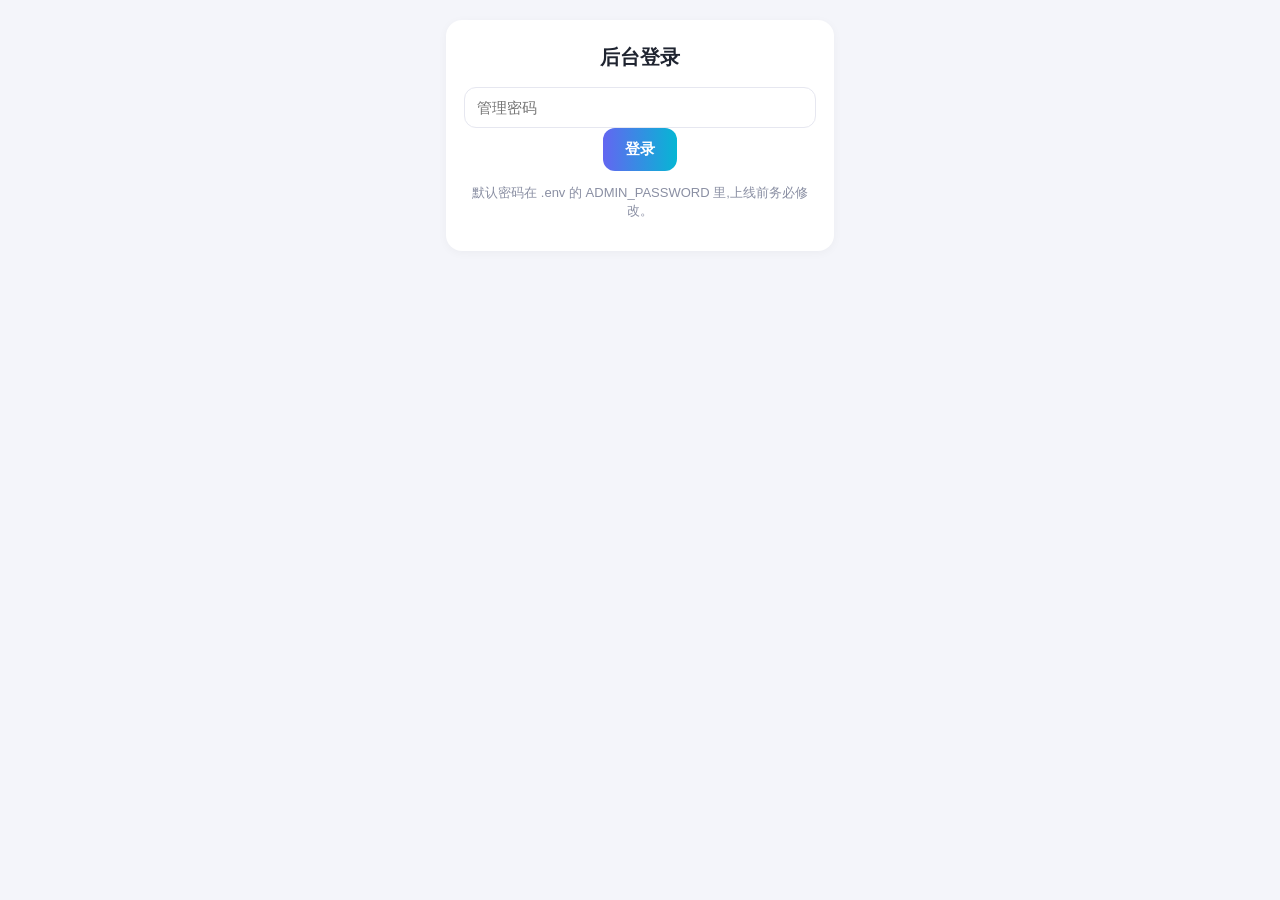
<file: templates/admin_login.html>
<!doctype html>
<html lang="zh-CN">
<head>
<meta charset="utf-8">
<meta name="viewport" content="width=device-width, initial-scale=1">
<title>后台登录 - {{ settings.site_name }}</title>
<link rel="stylesheet" href="/static/style.css">
</head>
<body>
<main class="wrap narrow">
  <div class="panel center">
    <h2>后台登录</h2>
    <input id="pw" type="password" placeholder="管理密码" autocomplete="current-password">
    <button class="btn primary" id="btnLogin">登录</button>
    <p class="error" id="errBox" style="display:none"></p>
    <p class="muted">默认密码在 .env 的 ADMIN_PASSWORD 里,上线前务必修改。</p>
  </div>
</main>
<script>
function login(){
  var pw = document.getElementById('pw').value;
  fetch('/admin/login', {method:'POST', headers:{'Content-Type':'application/json'}, body: JSON.stringify({password: pw})})
  .then(function(r){ return r.json().then(function(d){ return {s: r.status, d: d}; }); })
  .then(function(res){
    if (res.d.ok) { location.href = '/admin'; }
    else { var e = document.getElementById('errBox'); e.textContent = res.d.error || '登录失败'; e.style.display = 'block'; }
  });
}
document.getElementById('btnLogin').onclick = login;
document.getElementById('pw').addEventListener('keydown', function(e){ if (e.key === 'Enter') login(); });
</script>
</body>
</html>
</file>
<file: static/style.css>
* { box-sizing: border-box; }
body { margin: 0; color: #1f2430; background: #f4f5fa;
  font-family: -apple-system, BlinkMacSystemFont, "PingFang SC", "Hiragino Sans GB", "Microsoft YaHei", sans-serif; }
a { color: #4f46e5; text-decoration: none; }
/* 锚点跳转(点分类)时给粘性顶栏留出高度,否则分类标题会被顶栏盖住 */
html { scroll-padding-top: 84px; }
.topbar { background: #fff; border-bottom: 1px solid #e6e7f0; position: sticky; top: 0; z-index: 10; }
.topbar-in { max-width: 1080px; margin: 0 auto; padding: 12px 16px; display: flex; justify-content: space-between; align-items: center; gap: 12px; }
.logo { font-size: 19px; font-weight: 700; color: #1f2430; }
.topbar nav { display: flex; gap: 16px; align-items: center; font-size: 14px; }
.badge { background: #ef4444; color: #fff; border-radius: 999px; padding: 1px 7px; font-size: 12px; }
.announce { background: #fef9c3; color: #854d0e; text-align: center; font-size: 13px; padding: 8px 12px; }
.wrap { max-width: 1080px; margin: 0 auto; padding: 20px 16px 40px; }
.wrap.narrow { max-width: 420px; }
.wrap.wide { max-width: 1160px; }
h1 { font-size: 22px; margin: 0 0 8px; }
h2 { font-size: 20px; margin: 6px 0 16px; }
h3 { font-size: 16px; margin: 0 0 12px; }
.muted { color: #8a8fa3; font-size: 13px; }
.warn { color: #b45309; background: #fef9c3; padding: 8px 12px; border-radius: 10px; font-size: 14px; }
.error { color: #b91c1c; background: #fef2f2; border: 1px solid #fecaca; padding: 10px 12px; border-radius: 10px; font-size: 14px; }
.center { text-align: center; }
.empty { color: #9aa0b4; font-size: 14px; padding: 20px 0; text-align: center; }
.cats { display: flex; flex-wrap: wrap; gap: 8px; margin-bottom: 18px; }
.chip { background: #fff; border: 1px solid #e6e7f0; border-radius: 999px; padding: 7px 16px; font-size: 14px; color: #333; }
.cat-sec { margin-bottom: 28px; }
.grid { display: grid; grid-template-columns: repeat(4, minmax(0, 1fr)); gap: 14px; }
.card { position: relative; background: #fff; border-radius: 16px; overflow: hidden; color: #1f2430; box-shadow: 0 2px 10px rgba(0,0,0,.05); display: block; }
.card:hover { box-shadow: 0 6px 18px rgba(0,0,0,.09); }
.card-img { width: 100%; aspect-ratio: 16/9; object-fit: cover; display: block; background: #eef0f8; }
.card-img.ph { display: flex; align-items: center; justify-content: center; font-size: 44px; font-weight: 700; color: #fff; background: linear-gradient(135deg, #6366f1, #22d3ee); }
.ribbon { position: absolute; top: 10px; left: 10px; background: #ef4444; color: #fff; font-size: 12px; padding: 3px 9px; border-radius: 999px; }
.card-body { padding: 12px 14px 14px; }
.card-name { font-size: 15px; line-height: 1.45; display: -webkit-box; -webkit-line-clamp: 2; -webkit-box-orient: vertical; overflow: hidden; word-break: break-word; }
.card-meta { margin: 6px 0; }
.stock { font-size: 12px; color: #15803d; background: #f0fdf4; border: 1px solid #bbf7d0; padding: 2px 8px; border-radius: 999px; }
.stock.out { color: #b91c1c; background: #fef2f2; border-color: #fecaca; }
.card-price { font-size: 18px; font-weight: 700; color: #e11d48; }
.panel { background: #fff; border-radius: 16px; padding: 18px; margin-bottom: 16px; box-shadow: 0 2px 10px rgba(0,0,0,.04); }
label { display: block; font-size: 14px; margin: 12px 0 6px; color: #444; }
input:not([type="checkbox"]):not([type="radio"]), select, textarea {
  width: 100%; padding: 11px 12px; font-size: 15px; border: 1.5px solid #e6e7f0; border-radius: 12px; outline: none; font-family: inherit; }
input:focus, select:focus, textarea:focus { border-color: #818cf8; }
textarea { resize: vertical; line-height: 1.6; }
.buy-head { display: flex; gap: 18px; background: #fff; border-radius: 16px; padding: 18px; margin-bottom: 16px; }
.buy-img { width: 220px; aspect-ratio: 16/9; object-fit: cover; border-radius: 12px; background: #eef0f8; flex-shrink: 0; }
.buy-img.ph { display: flex; align-items: center; justify-content: center; font-size: 56px; font-weight: 700; color: #fff; background: linear-gradient(135deg, #6366f1, #22d3ee); }
.price-big { font-size: 26px; font-weight: 700; color: #e11d48; margin: 8px 0 0; }
.qty-row { display: flex; gap: 8px; align-items: center; }
.qty-row button { width: 40px; height: 42px; font-size: 20px; border: 1.5px solid #e6e7f0; background: #fff; border-radius: 12px; cursor: pointer; }
.qty-row input { width: 90px; text-align: center; }
.pay-types { display: flex; gap: 10px; flex-wrap: wrap; }
.pay-opt { border: 1.5px solid #e6e7f0; border-radius: 12px; padding: 10px 18px; margin: 0; cursor: pointer; display: flex; gap: 6px; align-items: center; }
.pay-opt input { width: auto; }
.total { font-size: 17px; margin: 16px 0; }
.btn { padding: 12px 22px; border: 1.5px solid #e6e7f0; background: #fff; border-radius: 12px; font-size: 15px; cursor: pointer; color: #222; }
.btn.primary { background: linear-gradient(90deg, #6366f1, #06b6d4); color: #fff; border: none; font-weight: 600; }
.btn:disabled { opacity: .55; cursor: wait; }
.btn.small { padding: 6px 12px; font-size: 13px; border-radius: 9px; }
.btn.danger { color: #b91c1c; border-color: #fecaca; }
.btn-row { display: flex; gap: 10px; flex-wrap: wrap; margin-top: 14px; }
.desc { font-size: 14px; line-height: 1.7; white-space: normal; overflow-wrap: break-word; }
.desc img { max-width: 100%; height: auto; }
.tbl { width: 100%; border-collapse: collapse; font-size: 14px; }
.tbl th, .tbl td { text-align: left; padding: 9px 8px; border-bottom: 1px solid #f0f0f5; vertical-align: middle; }
.tbl input { padding: 7px 9px; font-size: 14px; }
.mono { font-family: ui-monospace, Menlo, Consolas, monospace; font-size: 13px; word-break: break-all; }
.cards-box { background: #f8fafc; border: 1px solid #e2e8f0; border-radius: 12px; padding: 12px 14px; font-family: ui-monospace, Menlo, Consolas, monospace; font-size: 14px; line-height: 1.8; white-space: pre-wrap; word-break: break-all; margin: 8px 0; }
.cart-item { display: flex; justify-content: space-between; gap: 12px; align-items: center; background: #fff; border-radius: 14px; padding: 14px 16px; margin-bottom: 10px; }
.qty-in { width: 70px; padding: 7px 9px; }
.order-row { display: flex; gap: 14px; flex-wrap: wrap; background: #fff; border-radius: 12px; padding: 12px 16px; margin-bottom: 8px; color: #222; font-size: 14px; }
.tabs { display: flex; gap: 8px; margin-bottom: 16px; flex-wrap: wrap; }
.tab { padding: 10px 20px; border: 1.5px solid #e6e7f0; background: #fff; border-radius: 999px; font-size: 15px; cursor: pointer; }
.tab.active { background: #4f46e5; color: #fff; border-color: #4f46e5; }
.stat-grid { display: grid; grid-template-columns: repeat(auto-fill, minmax(150px, 1fr)); gap: 12px; margin-bottom: 16px; }
.stat { background: #fff; border-radius: 14px; padding: 16px; text-align: center; }
.stat-v { font-size: 22px; font-weight: 700; }
.stat-k { font-size: 13px; color: #8a8fa3; margin-top: 4px; }
.form-row { display: flex; gap: 10px; }
.form-grid { display: grid; grid-template-columns: repeat(auto-fill, minmax(220px, 1fr)); gap: 0 14px; }
.tag { font-size: 12px; color: #b45309; background: #fef9c3; padding: 2px 8px; border-radius: 999px; }
footer { text-align: center; font-size: 13px; color: #9aa0b4; padding: 10px 16px 30px; line-height: 1.8; }
code { background: #f1f5f9; padding: 2px 6px; border-radius: 6px; font-size: 13px; word-break: break-all; }
@media (max-width: 900px) {
  .grid { grid-template-columns: repeat(3, minmax(0, 1fr)); }
}
@media (max-width: 640px) {
  /* 手机端顶栏更高(站名/导航会换行),锚点留白相应加大 */
  html { scroll-padding-top: 132px; }
  .buy-head { flex-direction: column; }
  .buy-img { width: 100%; }
  .form-row { flex-direction: column; }
  .topbar nav { gap: 10px; font-size: 13px; }
  /* 手机端：一行两个，卡片整体缩小 */
  .grid { grid-template-columns: repeat(2, minmax(0, 1fr)); gap: 10px; }
  .card { border-radius: 12px; }
  .card-body { padding: 8px 9px 10px; }
  .card-name { font-size: 13px; line-height: 1.4; }
  .card-meta { margin: 5px 0; display: flex; flex-wrap: wrap; gap: 4px; }
  .stock, .mode { font-size: 11px; padding: 1px 6px; }
  .card-price { font-size: 15px; }
  .ribbon { font-size: 11px; padding: 2px 7px; top: 7px; left: 7px; }
  .card-img.ph { font-size: 32px; }
}

.qr-img { width: 240px; height: 240px; max-width: 80vw; border-radius: 12px; border: 1px solid #e6e7f0; }
.center-row { justify-content: center; }

.mode { font-size: 12px; color: #6b7280; border: 1px solid #e6e7f0; border-radius: 999px; padding: 2px 8px; white-space: nowrap; }

.manual-box { width: 100%; box-sizing: border-box; margin: 4px 0 10px; }

.coupon-box{border:2px dashed #7c5cff;background:#f4f1ff}
.coupon-code{font-family:monospace;font-size:18px;letter-spacing:1px}
.coupon-row{display:flex;gap:8px}
.coupon-row input{flex:1}
.coupon-row2{display:flex;gap:12px;align-items:center;padding:8px 0;border-bottom:1px solid #eee;flex-wrap:wrap}

.reason-row{display:block;margin:10px 0}
.reason-row input{width:100%;margin-top:4px}

.img-upload-row{display:flex;gap:8px;align-items:center}
.img-upload-row input{flex:1;min-width:0}
.img-preview{max-width:200px;max-height:112px;object-fit:cover;border-radius:8px;display:block;margin-top:6px}
</file>
